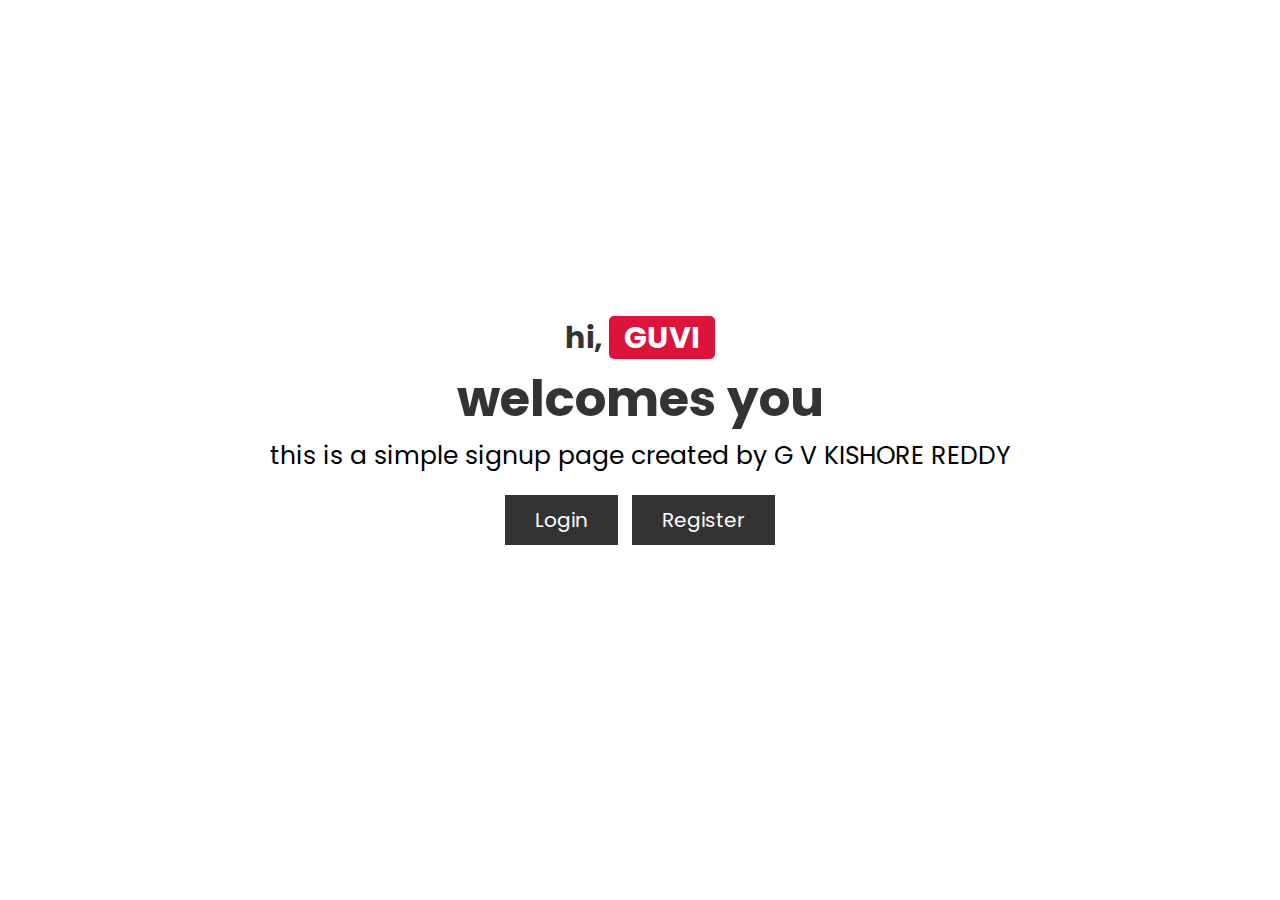
<file: index.html>
<!DOCTYPE html>
<html lang="en">
<head>
   <meta charset="UTF-8">
   <meta http-equiv="X-UA-Compatible" content="IE=edge">
   <meta name="viewport" content="width=device-width, initial-scale=1.0">
   <title>Sign up page GUVI</title>

   <!-- custom css file link  -->
   <link rel="stylesheet" href="css/style.css">

</head>
<body>
   
<div class="container">

   <div class="content">
      <h3>hi, <span>GUVI</span></h3>
      <h1>welcomes you <span><?php echo $_SESSION['admin_name'] ?></span></h1>
      <p>this is a simple signup page created by G V KISHORE REDDY</p>
      <a href="login.html" class="btn">login</a>
      <a href="register.html" class="btn">register</a>
      
   </div>

</div>

</body>
</html>
</file>
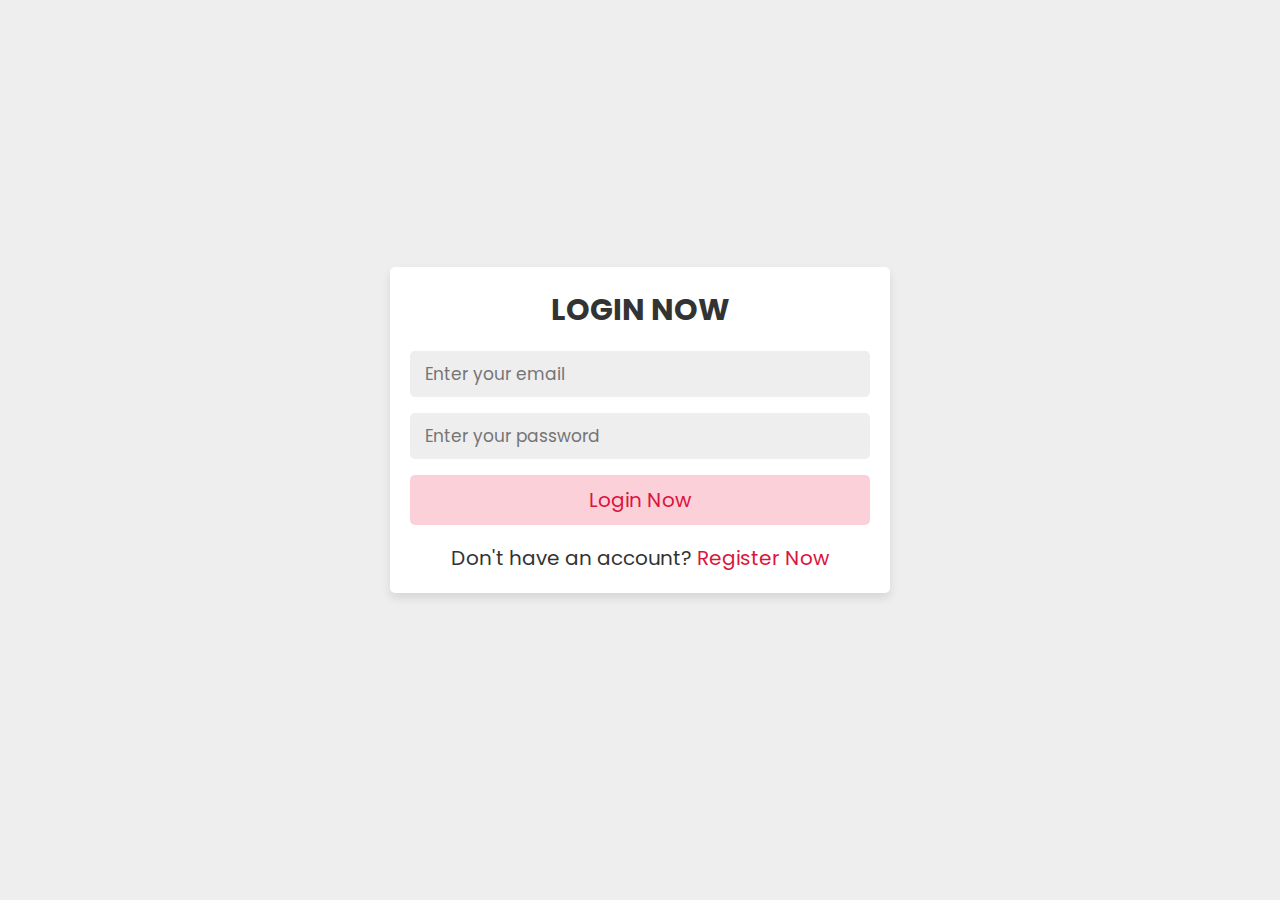
<file: login.html>
<!DOCTYPE html>
<html lang="en">

<head>
    <meta charset="UTF-8">
    <meta http-equiv="X-UA-Compatible" content="IE=edge">
    <meta name="viewport" content="width=device-width, initial-scale=1.0">
    <title>Login Form</title>

    <!-- Custom CSS file link -->
    <link rel="stylesheet" href="css/style.css">

</head>

<body>

    <div class="form-container">
        <form action="login.php" method="post">
            <h3>Login Now</h3>
            
            <input type="email" name="email" required placeholder="Enter your email">
            <input type="password" name="password" required placeholder="Enter your password">
            <input type="submit" name="submit" value="Login Now" class="form-btn">
            <p>Don't have an account? <a href="register.html">Register Now</a></p>
        </form>
    </div>

</body>

</html>
</file>
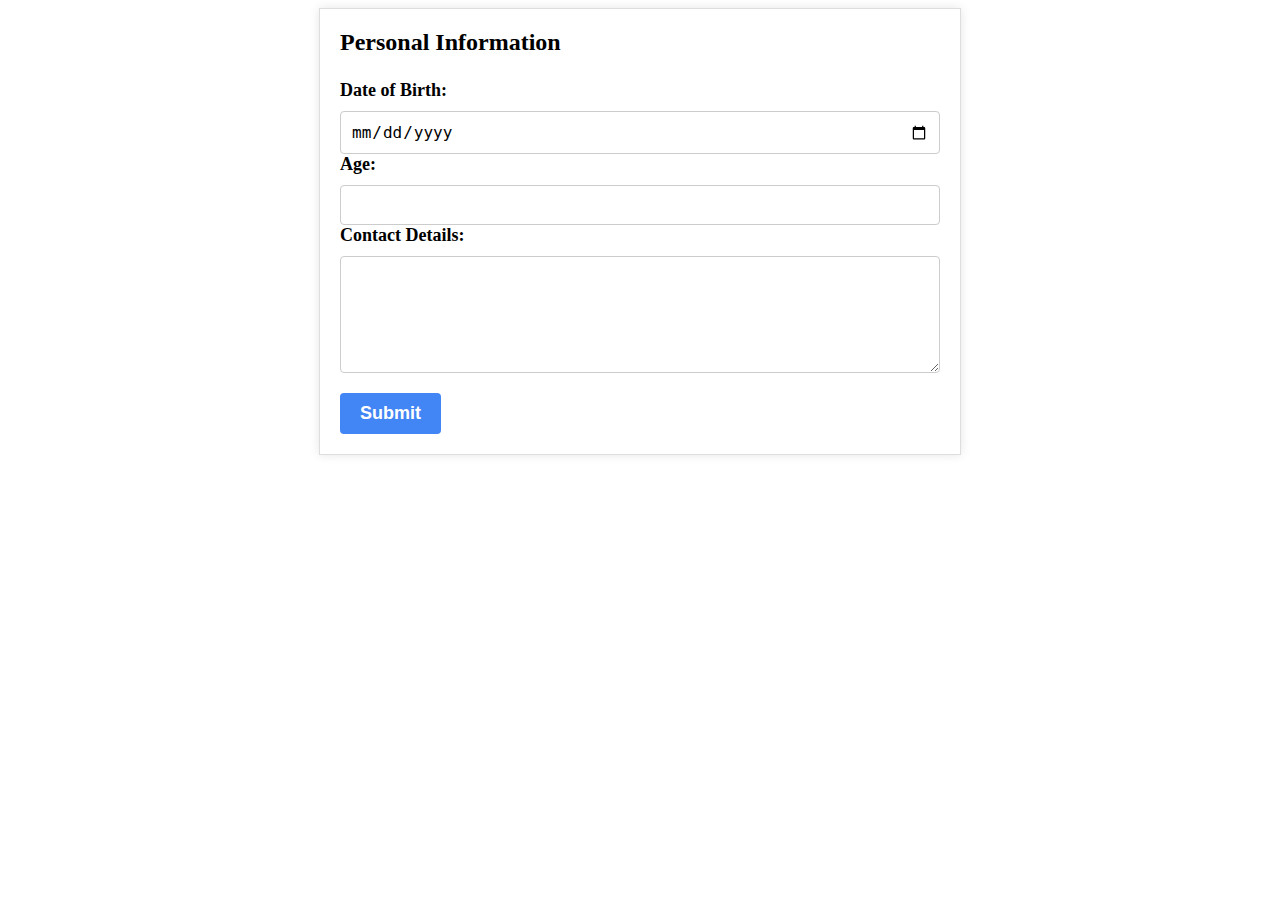
<file: profile.html>
<!DOCTYPE html>
<html lang="en">

<head>
    <meta charset="UTF-8">
    <meta http-equiv="X-UA-Compatible" content="IE=edge">
    <meta name="viewport" content="width=device-width, initial-scale=1.0">
    <title>Personal Information Form</title>

    <!-- Custom CSS file link -->
    <link rel="stylesheet" href="css/style2.css">

</head>

<body>

    <div class="form-container">
        <form action="profile.php" method="post">
            <h3>Personal Information</h3>

            <label for="dob">Date of Birth:</label>
            <input type="date" name="dob" id="dob" required>

            <label for="age">Age:</label>
            <input type="number" name="age" id="age" required>

            <label for="contact">Contact Details:</label>
            <textarea name="contact" id="contact" rows="5" required></textarea>

            <input type="submit" name="submit" value="Submit" class="form-btn">
        </form>
    </div>

</body>

</html>
</file>
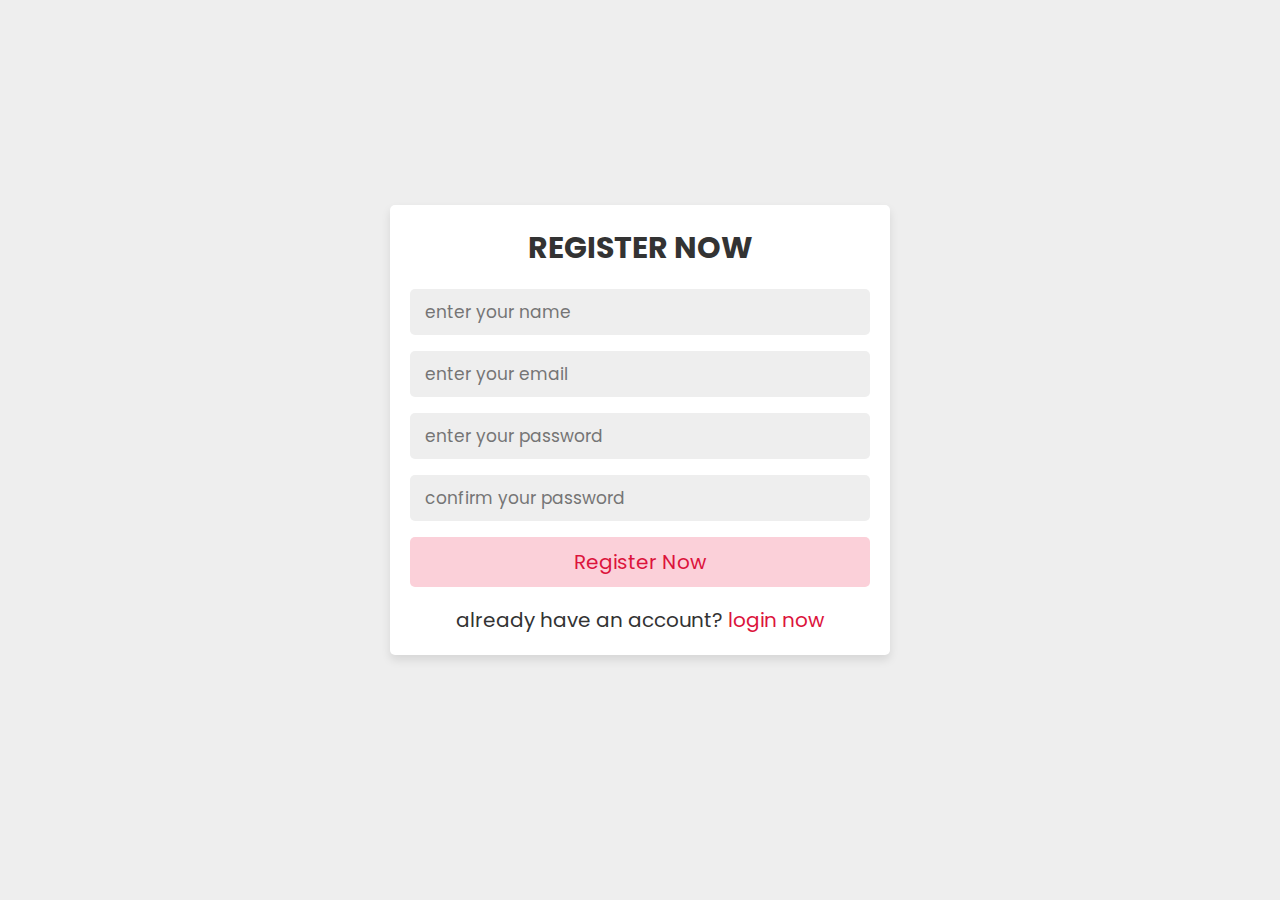
<file: register.html>
<!DOCTYPE html>
<html lang="en">
<head>
   <meta charset="UTF-8">
   <meta http-equiv="X-UA-Compatible" content="IE=edge">
   <meta name="viewport" content="width=device-width, initial-scale=1.0">
   <title>register form</title>

   <!-- custom css file link  -->
   <link rel="stylesheet" href="css/style.css">

</head>
<body>
   
    <div class="form-container">
        <form action="register.php" method="post">
           <h3>register now</h3>
          
           <input type="text" name="name" required placeholder="enter your name">
           <input type="email" name="email" required placeholder="enter your email">
           <input type="password" name="password" required placeholder="enter your password">
           <input type="password" name="cpassword" required placeholder="confirm your password">
           <input type="hidden" name="user_type" value="user">
           <input type="submit" name="submit" value="register now" class="form-btn">
           <p>already have an account? <a href="login.html">login now</a></p>
        </form>
     </div>
</file>
<file: css/style.css>
@import url('https://fonts.googleapis.com/css2?family=Poppins:wght@100;200;300;400;500;600&display=swap');

*{
   font-family: 'Poppins', sans-serif;
   margin:0; padding:0;
   box-sizing: border-box;
   outline: none; border:none;
   text-decoration: none;
}

.container{
   min-height: 100vh;
   display: flex;
   align-items: center;
   justify-content: center;
   padding:20px;
   padding-bottom: 60px;
}

.container .content{
   text-align: center;
}

.container .content h3{
   font-size: 30px;
   color:#333;
}

.container .content h3 span{
   background: crimson;
   color:#fff;
   border-radius: 5px;
   padding:0 15px;
}

.container .content h1{
   font-size: 50px;
   color:#333;
}

.container .content h1 span{
   color:crimson;
}

.container .content p{
   font-size: 25px;
   margin-bottom: 20px;
}

.container .content .btn{
   display: inline-block;
   padding:10px 30px;
   font-size: 20px;
   background: #333;
   color:#fff;
   margin:0 5px;
   text-transform: capitalize;
}

.container .content .btn:hover{
   background: crimson;
}

.form-container{
   min-height: 100vh;
   display: flex;
   align-items: center;
   justify-content: center;
   padding:20px;
   padding-bottom: 60px;
   background: #eee;
}

.form-container form{
   padding:20px;
   border-radius: 5px;
   box-shadow: 0 5px 10px rgba(0,0,0,.1);
   background: #fff;
   text-align: center;
   width: 500px;
}

.form-container form h3{
   font-size: 30px;
   text-transform: uppercase;
   margin-bottom: 10px;
   color:#333;
}

.form-container form input,
.form-container form select{
   width: 100%;
   padding:10px 15px;
   font-size: 17px;
   margin:8px 0;
   background: #eee;
   border-radius: 5px;
}

.form-container form select option{
   background: #fff;
}

.form-container form .form-btn{
   background: #fbd0d9;
   color:crimson;
   text-transform: capitalize;
   font-size: 20px;
   cursor: pointer;
}

.form-container form .form-btn:hover{
   background: crimson;
   color:#fff;
}

.form-container form p{
   margin-top: 10px;
   font-size: 20px;
   color:#333;
}

.form-container form p a{
   color:crimson;
}

.form-container form .error-msg{
   margin:10px 0;
   display: block;
   background: crimson;
   color:#fff;
   border-radius: 5px;
   font-size: 20px;
   padding:10px;
}
</file>
<file: css/style2.css>
/* Styles for the form container */
.form-container {
   max-width: 600px;
   margin: 0 auto;
   padding: 20px;
   background-color: #fff;
   border: 1px solid #ddd;
   box-shadow: 0 0 10px rgba(0, 0, 0, 0.1);
}

/* Styles for the form heading */
.form-container h3 {
   margin-top: 0;
   font-size: 24px;
   font-weight: bold;
}

/* Styles for the form labels */
.form-container label {
   display: block;
   margin-bottom: 10px;
   font-size: 18px;
   font-weight: bold;
}

/* Styles for the form inputs */
.form-container input[type="date"],
.form-container input[type="number"],
.form-container textarea {
   display: block;
   width: 100%;
   padding: 10px;
   font-size: 16px;
   border: 1px solid #ccc;
   border-radius: 4px;
   box-sizing: border-box;
}

/* Styles for the form submit button */
.form-container .form-btn {
   display: block;
   margin-top: 20px;
   padding: 10px 20px;
   font-size: 18px;
   font-weight: bold;
   color: #fff;
   background-color: #4285f4;
   border: none;
   border-radius: 4px;
   cursor: pointer;
}

/* Styles for the form submit button on hover */
.form-container .form-btn:hover {
   background-color: #3367d6;
}
</file>
